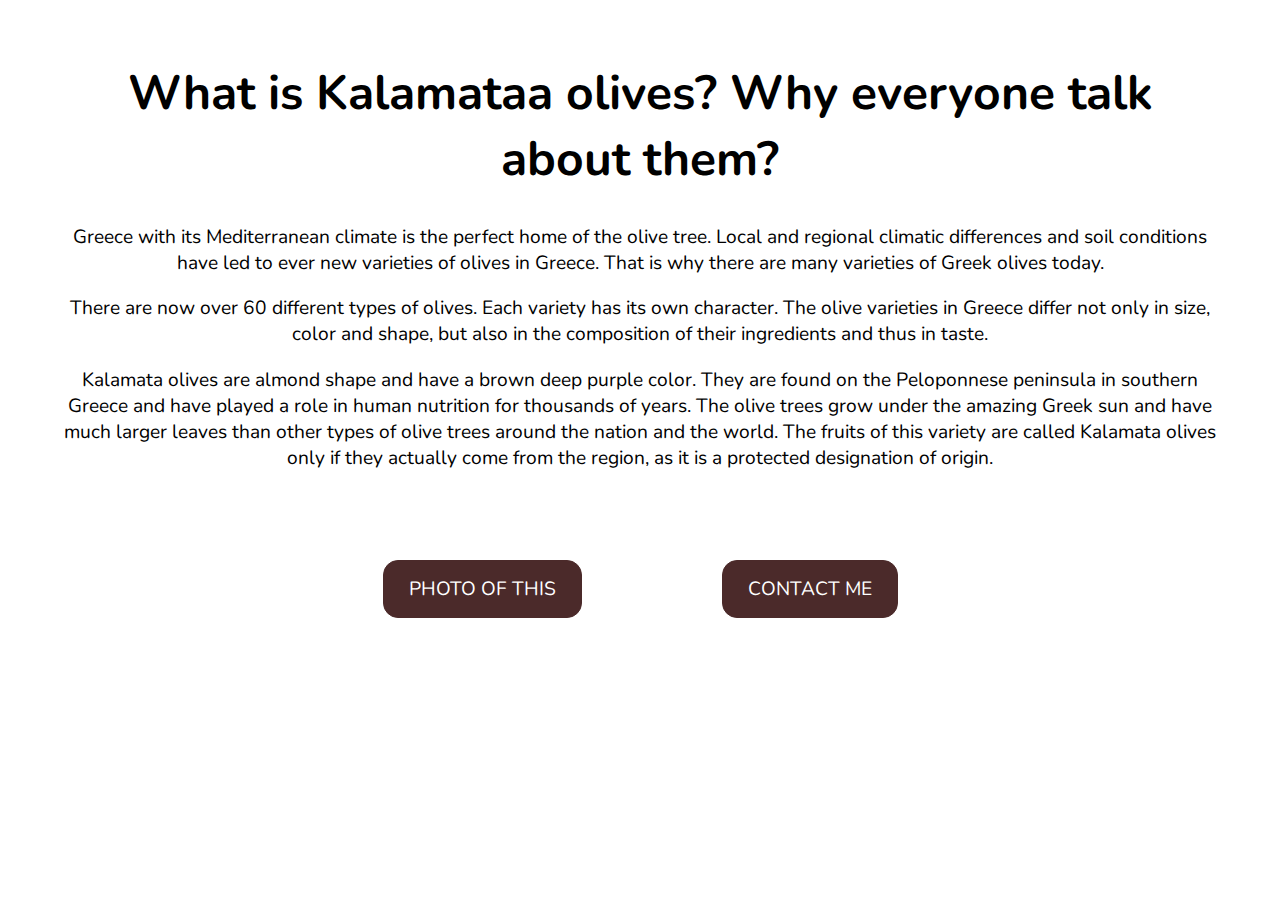
<file: index.html>
<!DOCTYPE html>
<html lang="en">
  <head>
    <meta charset="UTF-8" />
    <meta http-equiv="X-UA-Compatible" content="IE=edge" />
    <meta name="viewport" content="width=device-width, initial-scale=1.0" />
    <title>Welcome to the page about Kalamata olives - Kalamata</title>
    <meta name="description" content="The best olives in the world you could found here">
    <link rel="stylesheet" href="styles.css" />
    <link
      href="https://fonts.googleapis.com/css?family=Nunito:200,300,400,700"
      rel="stylesheet"
    />
  </head>
  <body>
    <h1>What is Kalamataa olives? Why everyone talk about them?</h1>
    <section>
      <p>
        Greece with its Mediterranean climate is the perfect home of the olive
        tree. Local and regional climatic differences and soil conditions have
        led to ever new varieties of olives in Greece. That is why there are
        many varieties of Greek olives today.
      </p>
      <p>
        There are now over 60 different types of olives. Each variety has its
        own character. The olive varieties in Greece differ not only in size,
        color and shape, but also in the composition of their ingredients and
        thus in taste.
      </p>
      <p>
        Kalamata olives are almond shape and have a brown deep purple color.
        They are found on the Peloponnese peninsula in southern Greece and have
        played a role in human nutrition for thousands of years. The olive trees
        grow under the amazing Greek sun and have much larger leaves than other
        types of olive trees around the nation and the world. The fruits of this
        variety are called Kalamata olives only if they actually come from the
        region, as it is a protected designation of origin.
      </p>
    </section>
    <div class="useful-links">
      <a class="btn-style" href="/photo.html">Photo of this</a>
      <a class="btn-style" href="/contact.html">Contact me</a>
    </div>
  </body>
</html>
</file>
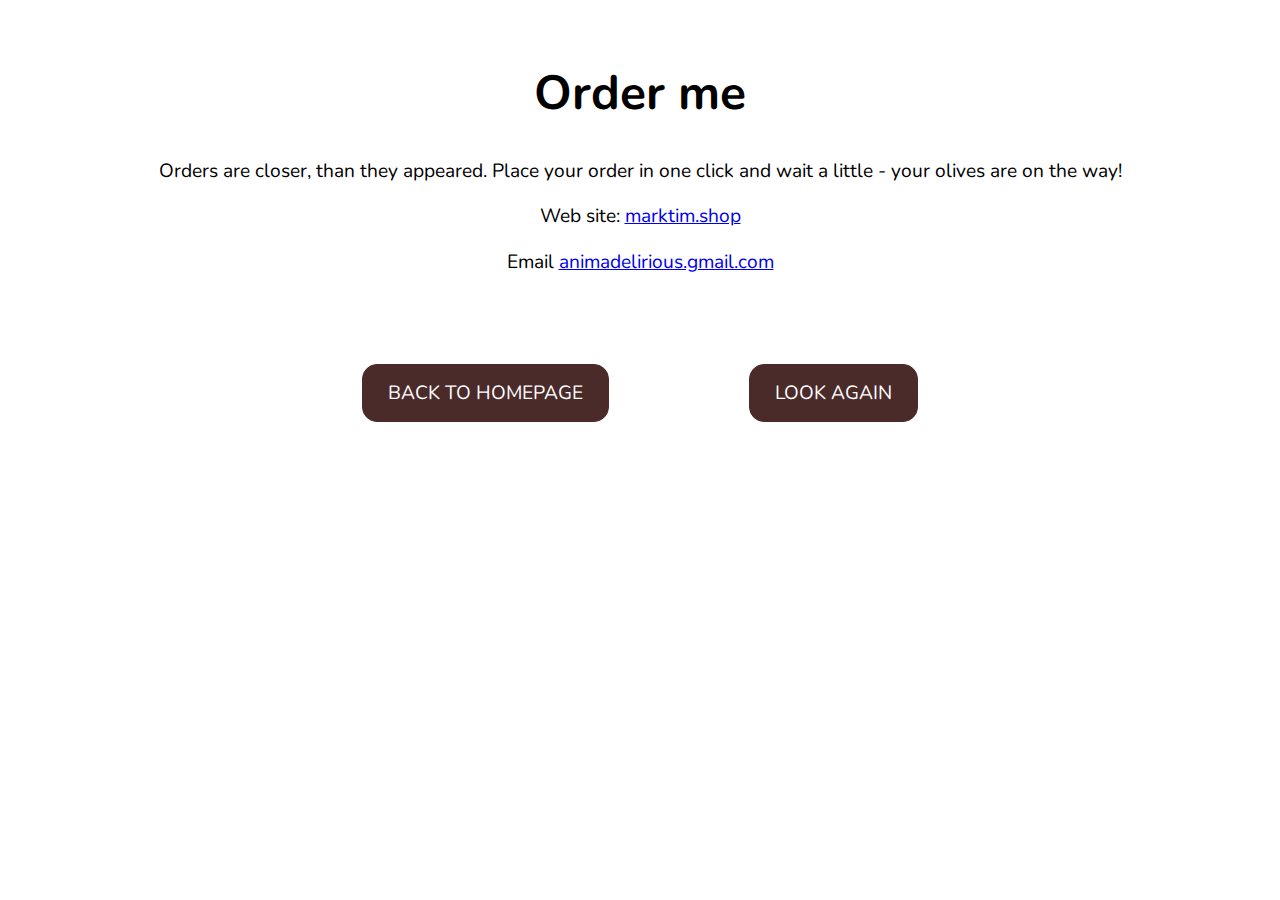
<file: contact.html>
<!DOCTYPE html>
<html lang="en">
  <head>
    <meta charset="UTF-8" />
    <meta http-equiv="X-UA-Compatible" content="IE=edge" />
    <meta name="viewport" content="width=device-width, initial-scale=1.0" />
    <title>Contact Me Page - Kalamata</title>
    <meta name="description" content="Get in touch with our shop and buy Kalamata olives simple">
    <link rel="stylesheet" href="styles.css" />
    <link
      href="https://fonts.googleapis.com/css?family=Nunito:200,300,400,700"
      rel="stylesheet"
    />
  </head>
  <body>
    <h1>Order me</h1>
    <p>
      Orders are closer, than they appeared. Place your order in one click and
      wait a little - your olives are on the way!
    </p>
    <p>Web site: <a href="marktim.shop">marktim.shop</a></p>
    <p>
      Email
      <a href="mailto:animadelirious.gmail.com">animadelirious.gmail.com</a>
    </p>
    <div class="useful-links">
      <a class="btn-style" href="/index.html">Back to homepage</a>
      <a class="btn-style" href="/photo.html">Look again</a>
    </div>
  </body>
</html>
</file>
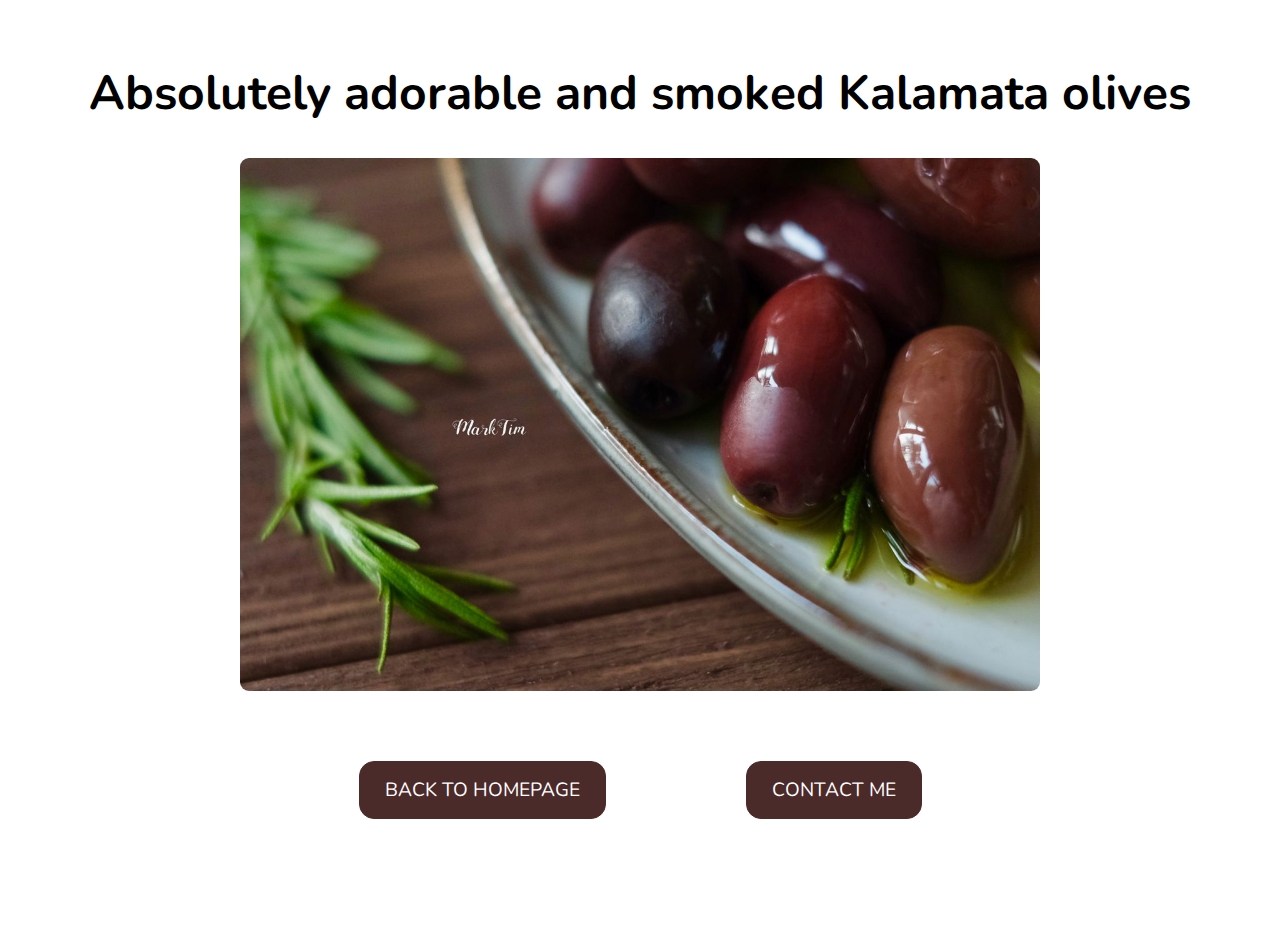
<file: photo.html>
<!DOCTYPE html>
<html lang="en">
  <head>
    <meta charset="UTF-8" />
    <meta http-equiv="X-UA-Compatible" content="IE=edge" />
    <meta name="viewport" content="width=device-width, initial-scale=1.0" />
    <link rel="stylesheet" href="styles.css" />
    <link
      href="https://fonts.googleapis.com/css?family=Nunito:200,300,400,700"
      rel="stylesheet"
    />
    <title>Picture of Kalamata olives, took by Alina Pantina - Kalamata</title>
    <meta name="description" content="Just one look at this juicy babies - and go shopping with MarkTim team">
  </head>
  <body>
    <h1>Absolutely adorable and smoked Kalamata olives</h1>
    <img src="/images/kalamata.jpg" alt="Olives on the plate with rosemary" />
    <div class="useful-links">
      <a class="btn-style" href="/index.html"
        >Back to homepage</a
      >
      <a class="btn-style" href="/contact.html">Contact me</a>
    </div>
  </body>
</html>
</file>
<file: styles.css>
body {
  margin: 60px;
  font-family: "Nunito", sans-serif;
  font-size: 1.2rem;
  text-align: center;
}

h1 {
  font-size: 3rem;
}

.useful-links {
  display: flex;
  justify-content: center;
}

.btn-style {
  display: inline-flex;
  text-decoration: none;
  color: #fff;
  background-color: #4b2a2a;
  text-transform: uppercase;
  border: 1px solid #4b2a2a;
  padding: 15px 25px;
  border-radius: 15px;
  margin: 70px;
}

.btn-style:hover {
  background-color: #fff;
  color: #4b2a2a;
  font-weight: 700;
}

img {
  display: block;
  max-width: 800px;
  margin: 0 auto;
  border-radius: 9px;
}
</file>
